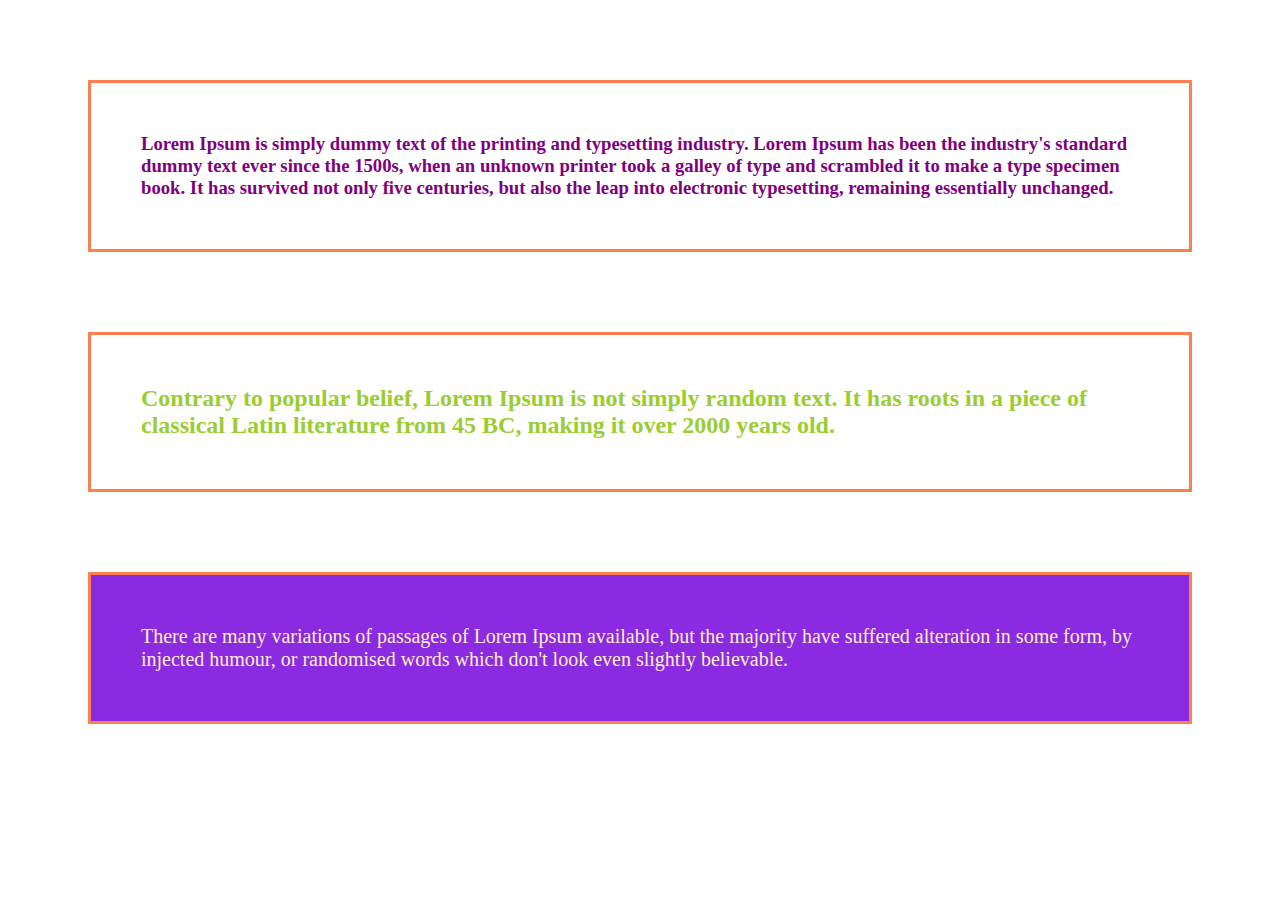
<file: 02_HTML&CSS/Box-Model/index.html>
<!DOCTYPE html>
<html>
    <head>
        <title>Intro to Box Model</title>
        <link rel='stylesheet' href="styles.css"/>
    </head>
    <body>
        
        <h3>Lorem Ipsum is simply dummy text of the printing and typesetting industry. Lorem Ipsum has been the industry's standard dummy text ever since the 1500s, when an unknown printer took a galley of type and scrambled it to make a type specimen book. It has survived not only five centuries, but also the leap into electronic typesetting, remaining essentially unchanged.</h3>
        <h2>Contrary to popular belief, Lorem Ipsum is not simply random text. It has roots in a piece of classical Latin literature from 45 BC, making it over 2000 years old. </h2>
        <p>There are many variations of passages of Lorem Ipsum available, but the majority have suffered alteration in some form, by injected humour, or randomised words which don't look even slightly believable. </p>
    </body>
</html>
</file>
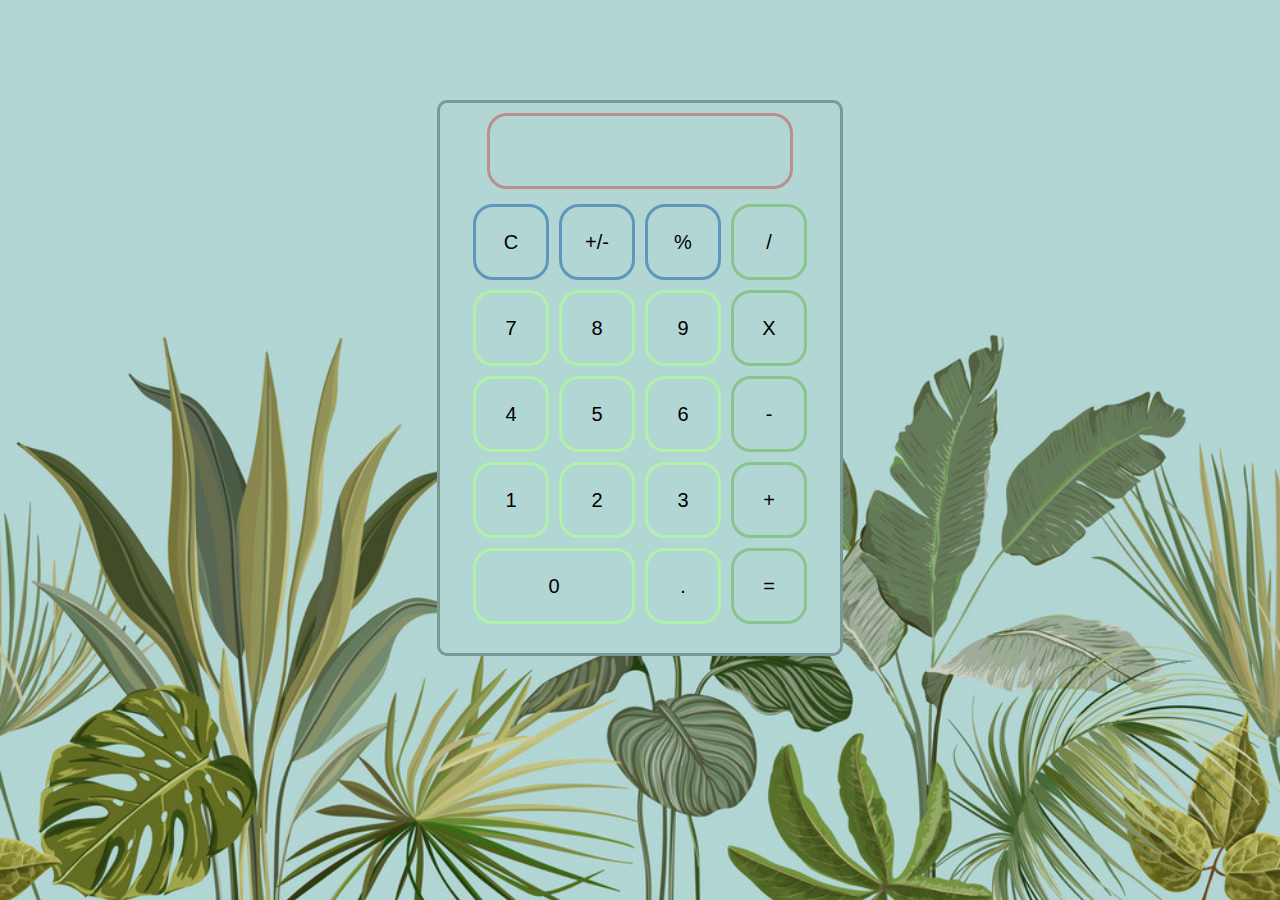
<file: 02_HTML&CSS/Calculator/index.html>
<!DOCTYPE html>
<html>
    <head>
        <title>HTML Skeleton</title>
        <link rel='stylesheet' href="styles.css"/>
    </head>
    <body>
       <div id='calculator'>
           <div id='content'>

            <div class='row'>
                <div id='screen'></div>
            </div>
            <div class='row'>
                <div class='button' id='top'><div>C</div></div>
                <div class='button' id='top'><div>+/-</div></div>
                <div class='button' id='top'><div>%</div></div>
                <div class='button' id='right'><div>/</div></div>
            </div>
            <div class='row'>
                <div class='button'><div>7</div></div>
                <div class='button'><div>8</div></div>
                <div class='button'><div>9</div></div>
                <div class='button' id='right'><div>X</div></div>
            </div>
            <div class='row'>
                <div class='button'><div>4</div></div>
                <div class='button'><div>5</div></div>
                <div class='button'><div>6</div></div>
                <div class='button' id='right'><div>-</div></div>
            </div>
            <div class='row'>
                <div class='button'><div>1</div></div>
                <div class='button'><div>2</div></div>
                <div class='button'><div>3</div></div>
                <div class='button' id='right'><div>+</div></div>
            </div>
            <div class='row'>
                <div class='button' id='zero'><div>0</div></div>
                <div class='button'><div>.</div></div>
                <div class='button' id='right'><div>=</div></div>
            </div>
           </div>
       </div>
    </body>
</html>
</file>
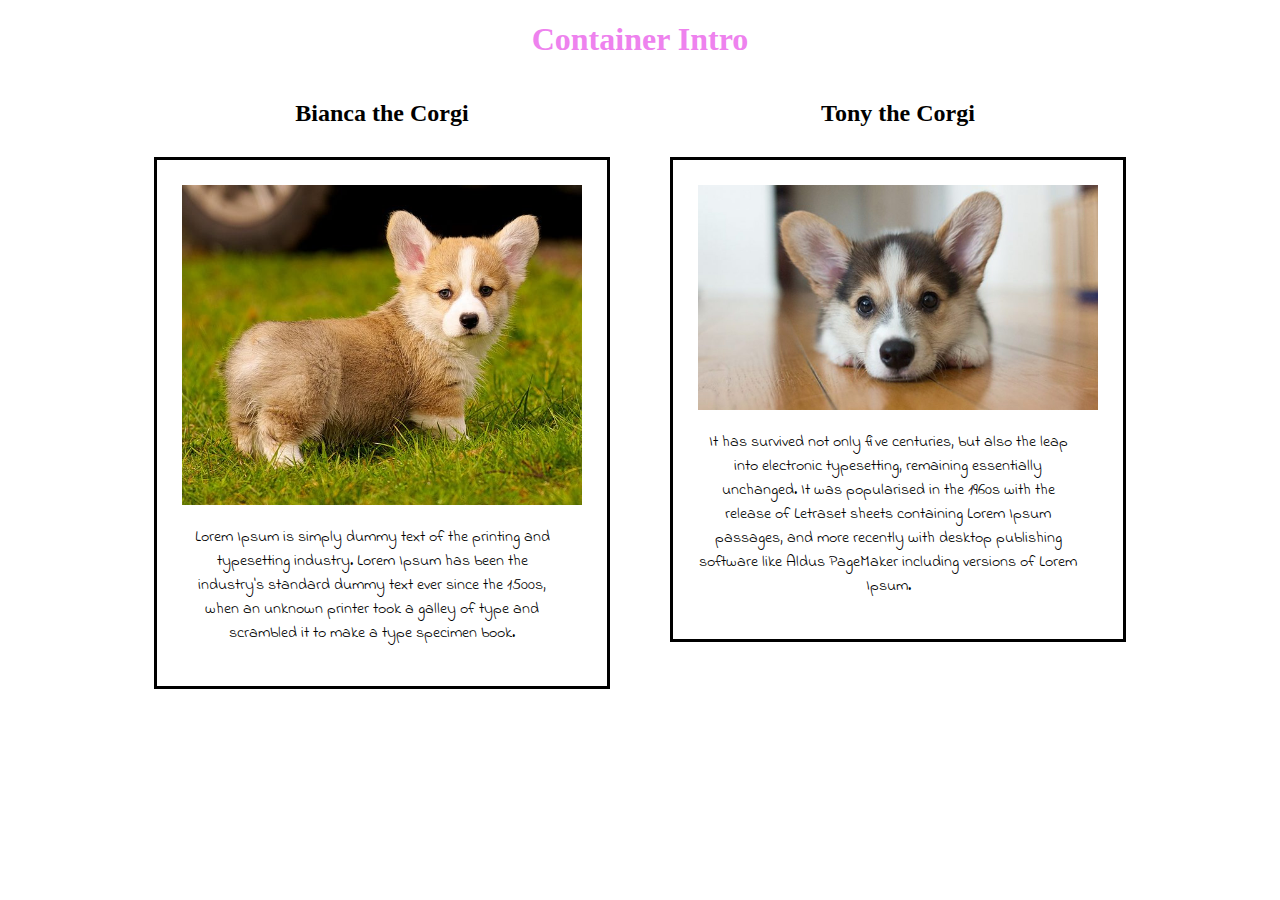
<file: 02_HTML&CSS/Containers/index.html>
<!DOCTYPE html>
<html>
    <head>
        <title>Intro to Containers</title>
        <link rel='stylesheet' href="styles.css"/>
        <link rel="preconnect" href="https://fonts.gstatic.com">
        <link href="https://fonts.googleapis.com/css2?family=Indie+Flower&display=swap" rel="stylesheet">
    </head>
    <body>
       <div class='div-container'>
            <h1>Container Intro</h1>

            <div class='row'>
                <div class='col'>
                    <h2>Bianca the Corgi</h2>
                    <div class='content'>
                        <img src='corgi.jpeg'>
                        <p>Lorem Ipsum is simply dummy text of the printing and typesetting industry. Lorem Ipsum has been the industry's standard dummy text ever since the 1500s, when an unknown printer took a galley of type and scrambled it to make a type specimen book.</p>
                    </div>
                </div>
                <div class='col'>
                    <h2>Tony the Corgi</h2>
                    <div class='content'>
                        <img src='corgi-puppy.jpeg'>
                        <p>It has survived not only five centuries, but also the leap into electronic typesetting, remaining essentially unchanged. It was popularised in the 1960s with the release of Letraset sheets containing Lorem Ipsum passages, and more recently with desktop publishing software like Aldus PageMaker including versions of Lorem Ipsum.</p>
                    </div>
                </div>
                
            </div>

       </div>
    </body>
</html>
</file>
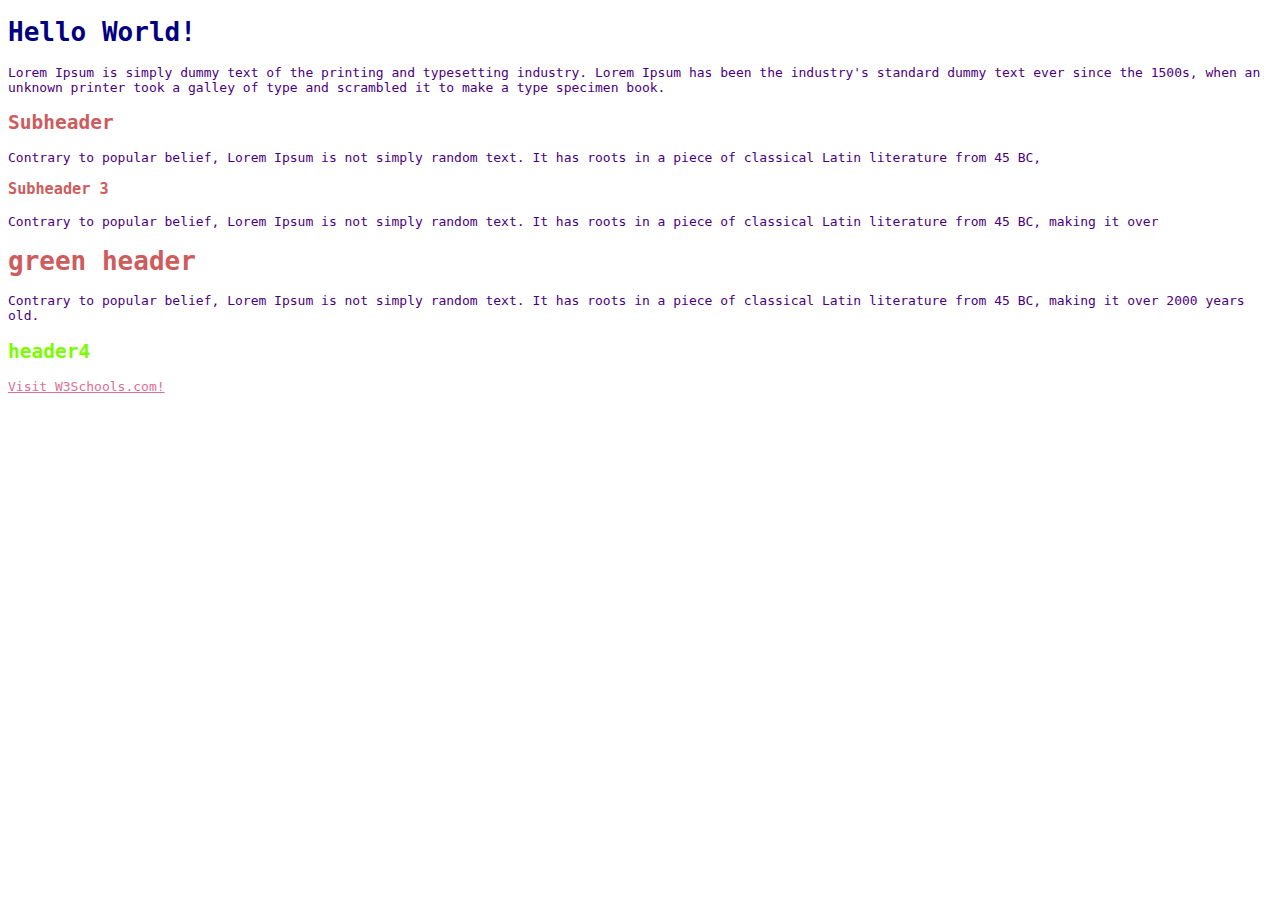
<file: 02_HTML&CSS/CSSIntro/index.html>
<!DOCTYPE html>
<html>
    <head>
        <title>Intro to HTML and CSS</title>
        <link rel='stylesheet' href="styles.css"/>
    </head>

    <body>
        <h1>Hello World!</h1>
        <div id='main-container'>
            <p class='paragraph1'>Lorem Ipsum is simply dummy text of the printing and typesetting industry. Lorem Ipsum has been the industry's standard dummy text ever since the 1500s, when an unknown printer took a galley of type and scrambled it to make a type specimen book. </p>

            <h2 class='header1'>Subheader</h2>
            <p id='purple-text'>Contrary to popular belief, Lorem Ipsum is not simply random text. It has roots in a piece of classical Latin literature from 45 BC, </p>
            
            <h3 class='header2'>Subheader 3</h3>
            <p>Contrary to popular belief, Lorem Ipsum is not simply random text. It has roots in a piece of classical Latin literature from 45 BC, making it over </p>

            <h1 class='header3'>green header</h1>
            <p>Contrary to popular belief, Lorem Ipsum is not simply random text. It has roots in a piece of classical Latin literature from 45 BC, making it over 2000 years old. </p>
            <h2 id='lawngreen'>header4</h2>
            <a class='link' href="https://www.w3schools.com">Visit W3Schools.com!</a>
        </div>
        

    </body>
</html>
</file>
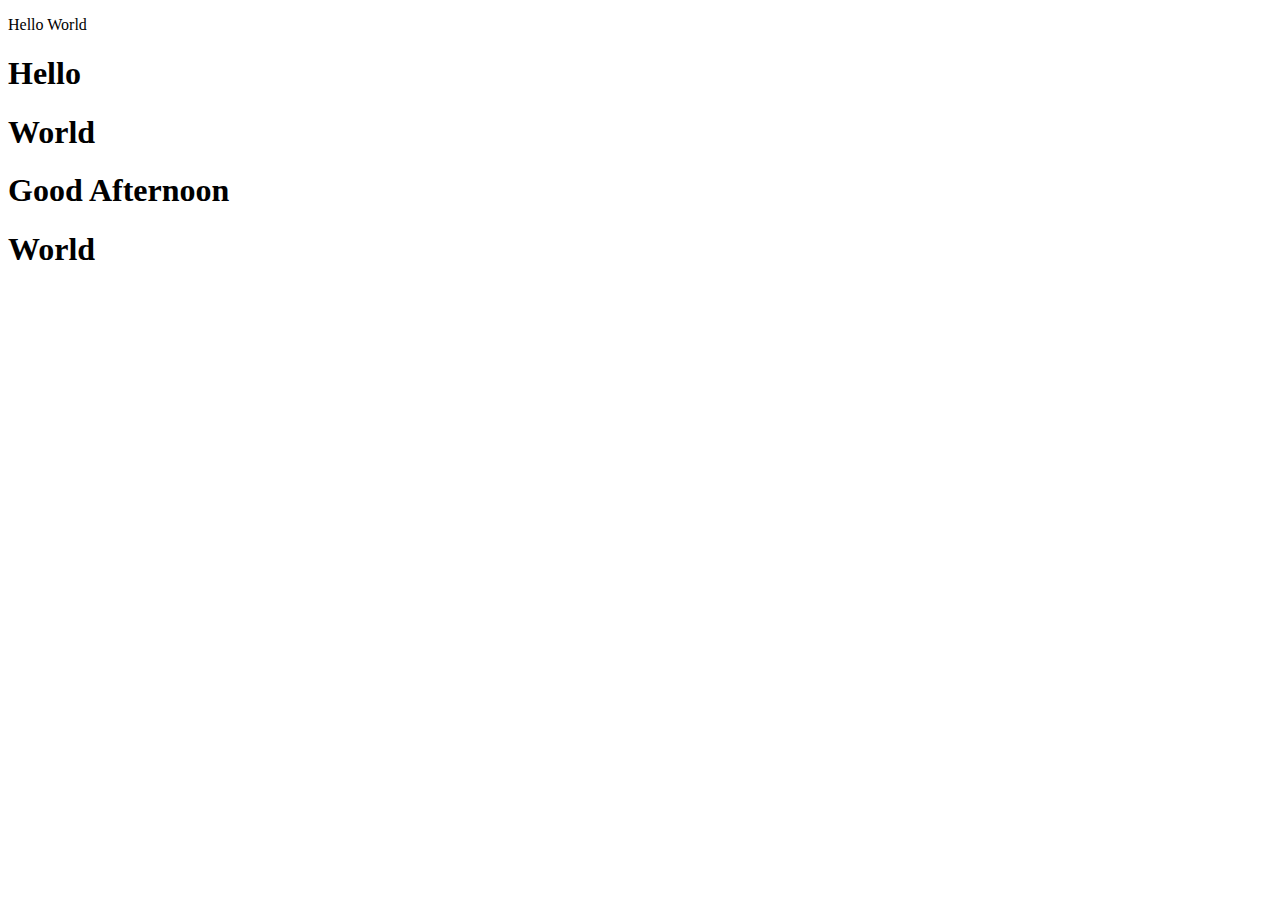
<file: 03_DOM/DOM-Intro/Index.html>
<!DOCTYPE html>
<html>
    <head>
        <title>DOM-Intro</title>
        <link rel='stylesheet' href="styles.css"/>
    </head>
    <body>
        <p id='test'>Hello</p>
        <h1 id='first'>Hello</h1>
        <h1 id='second'>World</h1>
        <h1>Good Afternoon</h1>
        <h1>World</h1>

        <script src="script.js"></script> 
    </body>
</html>
</file>
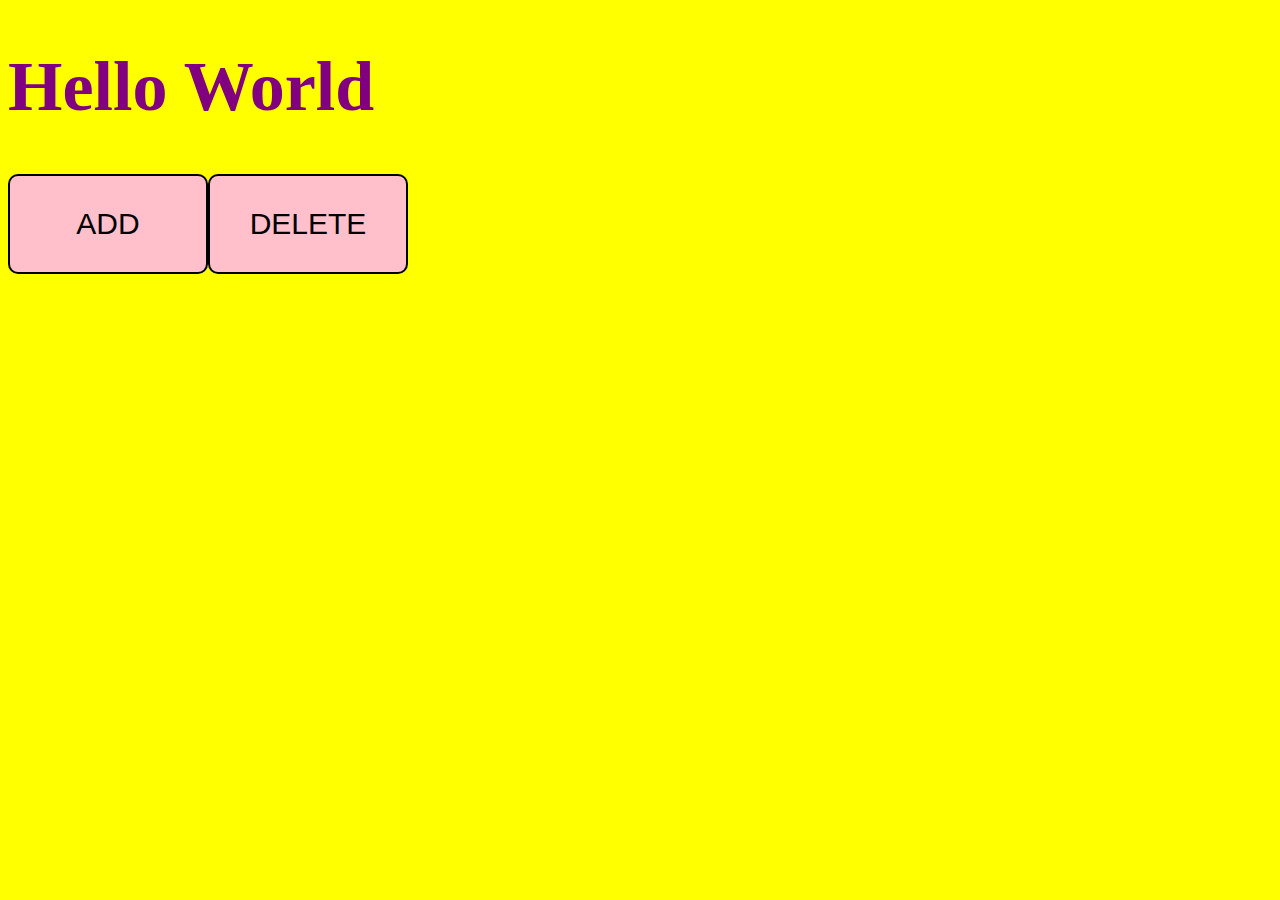
<file: 03_DOM/DOM-Practice-1/index.html>
<!DOCTYPE html>
<html>
    <head>
        <title>DOM-Practice-1</title>
        <link rel='stylesheet' href="styles.css"/>
    </head>
    <body>
       
        <script src="script.js"> </script> 
    </body>
</html>
</file>
<file: 02_HTML&CSS/Box-Model/styles.css>
h3 {
  color: purple;
  padding: 50px;
  border-style: solid;
  border-color: coral;
  margin: 80px;
}

h2 {
  color: yellowgreen;
  padding: 50px;
  border-style: solid;
  border-color: coral;
  margin: 80px;
}

p {
  color: blanchedalmond;
  padding: 50px;
  border-style: solid;
  border-color: coral;
  margin: 80px;
  font-size: 20px;
  background-color: blueviolet;
}
</file>
<file: 02_HTML&CSS/Calculator/styles.css>
body {
  display: flex;
  justify-content: center;
  align-items: center;
  margin-top: 100px;
  font-family: Arial, Helvetica, sans-serif;
  font-size: 20px;
  background-image: url("./tropical-image.jpeg");
  background-size: cover;
}
#calculator {
  display: flex;
  justify-content: center;
  width: 400px;
  height: 550px;
  border: 3px solid rgb(119, 155, 148);
  border-radius: 10px;
  background-color: #b2d6d4;
}

#content {
  display: flex;
  flex-direction: column;
}

.row {
  display: flex;
}

#screen {
  width: 300px;
  height: 70px;

  border: 3px solid;
  border-radius: 20px;
  border-color: rosybrown;
  margin: auto;
  margin-bottom: 10px;
  margin-top: 10px;
}

.button {
  display: flex;
  justify-content: space-around;
  align-items: center;
  padding: 10px;
  margin: 5px;
  width: 50px;
  height: 50px;
  border: 3px solid;
  border-radius: 20px;

  border-color: rgb(176, 242, 167);
  background-color: #b2d6d4;
}

.button:hover {
  background-color: rgb(162, 204, 169);
  color: white;
  cursor: pointer;
}

#right {
  border-color: rgb(137, 196, 142);
}

#top {
  border-color: rgb(94, 151, 187);
}

#zero {
  flex-grow: 2;
}
</file>
<file: 02_HTML&CSS/Containers/styles.css>
h1 {
  color: violet;
  text-align: center;
}
h2 {
  text-align: center;
}
.row {
  display: flex;
  justify-content: center;
}
img {
  width: 400px;
}

p {
  width: 380px;
  text-align: center;
  font-family: "Indie Flower", cursive;
}

.content {
  border-style: solid;
  margin: 30px;
  padding: 25px;
}
</file>
<file: 02_HTML&CSS/CSSIntro/styles.css>
/* selecting all of the h1 elements */
h1 {
  color: navy;
}
/* selecting a specifitc id attribute */
#lawngreen {
  color: #7cfc00;
}
/* selecting a specific class attribute */
.link {
  color: palevioletred;
}
/* group elements together */
.header1,
.header2,
.header3 {
  color: indianred;
}

/* targets all instances of p tag inside the main-container id */
#main-container p {
  color: indigo;
}
/* select all elements */
* {
  font-family: monospace;
}
</file>
<file: 03_DOM/DOM-Intro/styles.css>
h1 {
  cursor: pointer;
}
</file>
<file: 03_DOM/DOM-Practice-1/styles.css>
.button-styling {
  width: 200px;
  height: 100px;
  background-color: pink;
  border: 2px solid black;
  border-radius: 10px;
  font-size: 30px;
  cursor: pointer;
}

.box {
  width: 100px;
  height: 100px;
  background-color: chartreuse;
  border: 2px solid black;
  border-radius: 10px;
  text-align: center;
}
</file>
